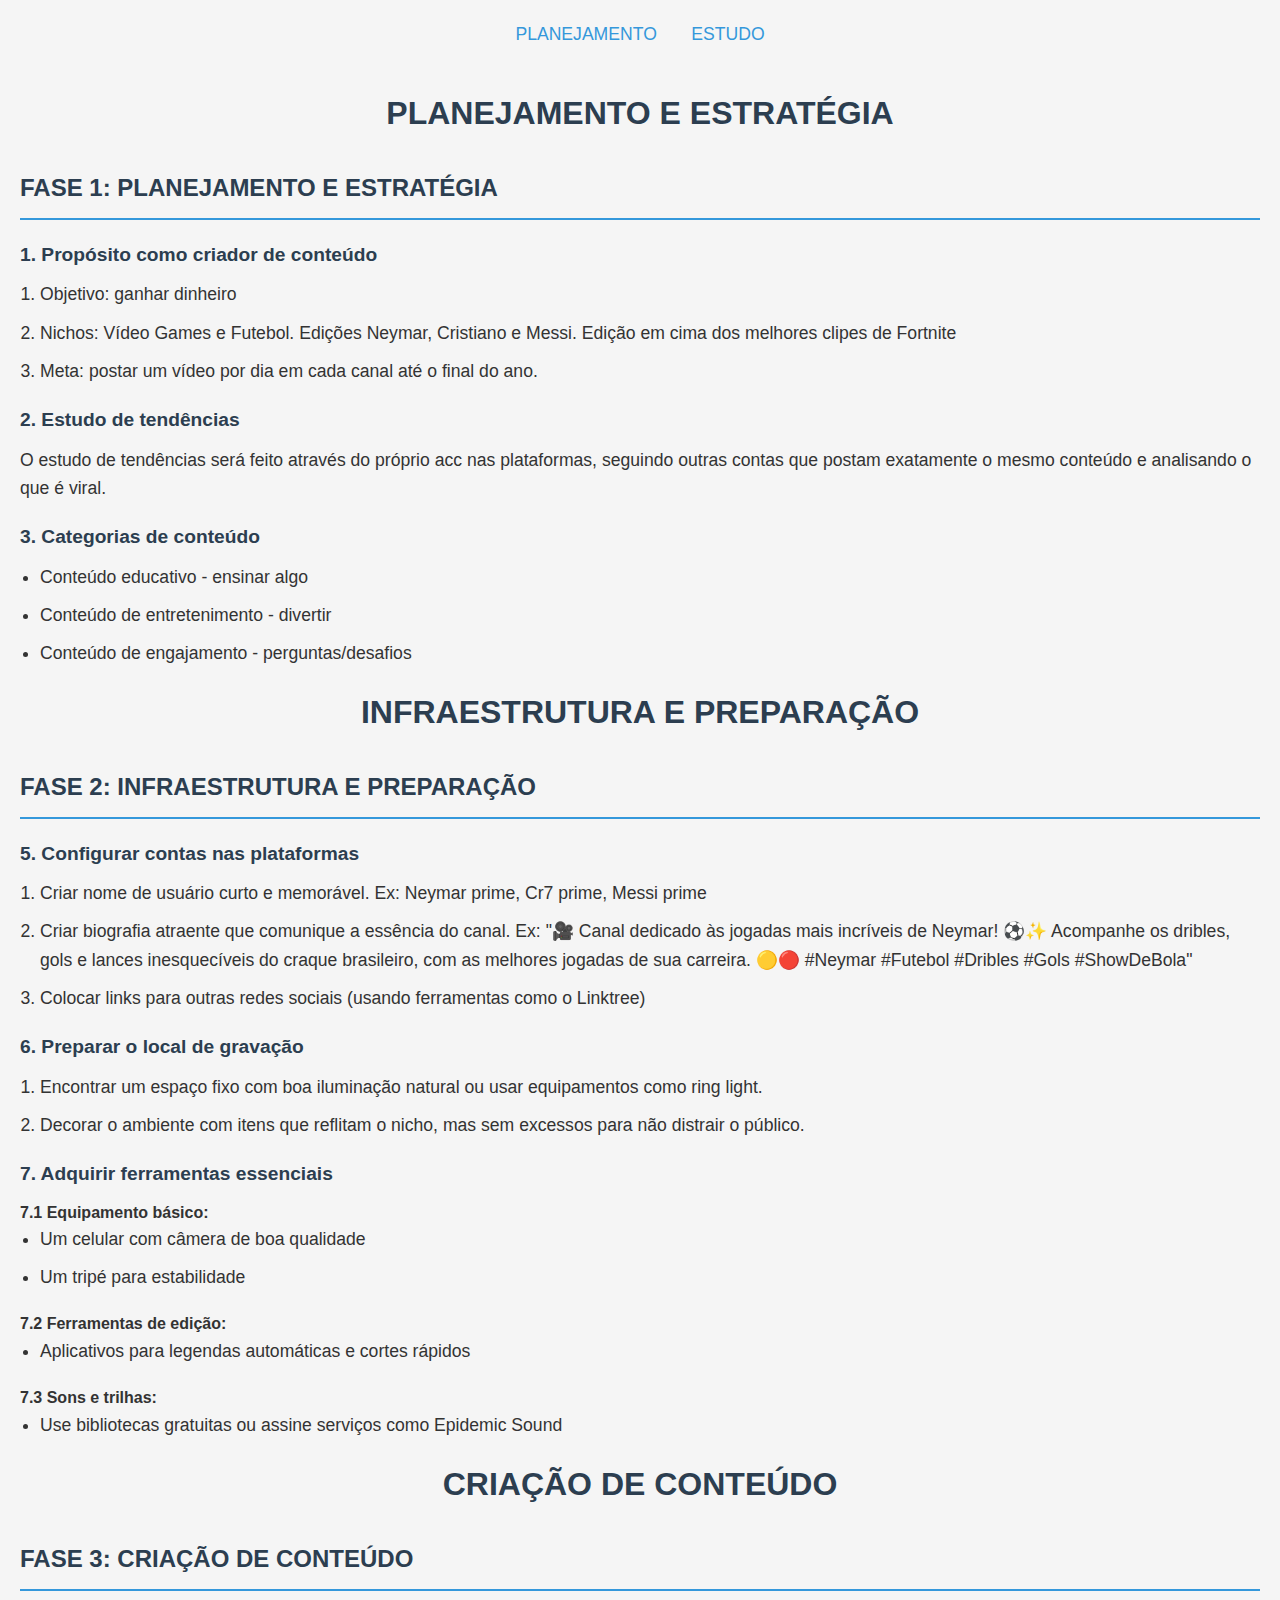
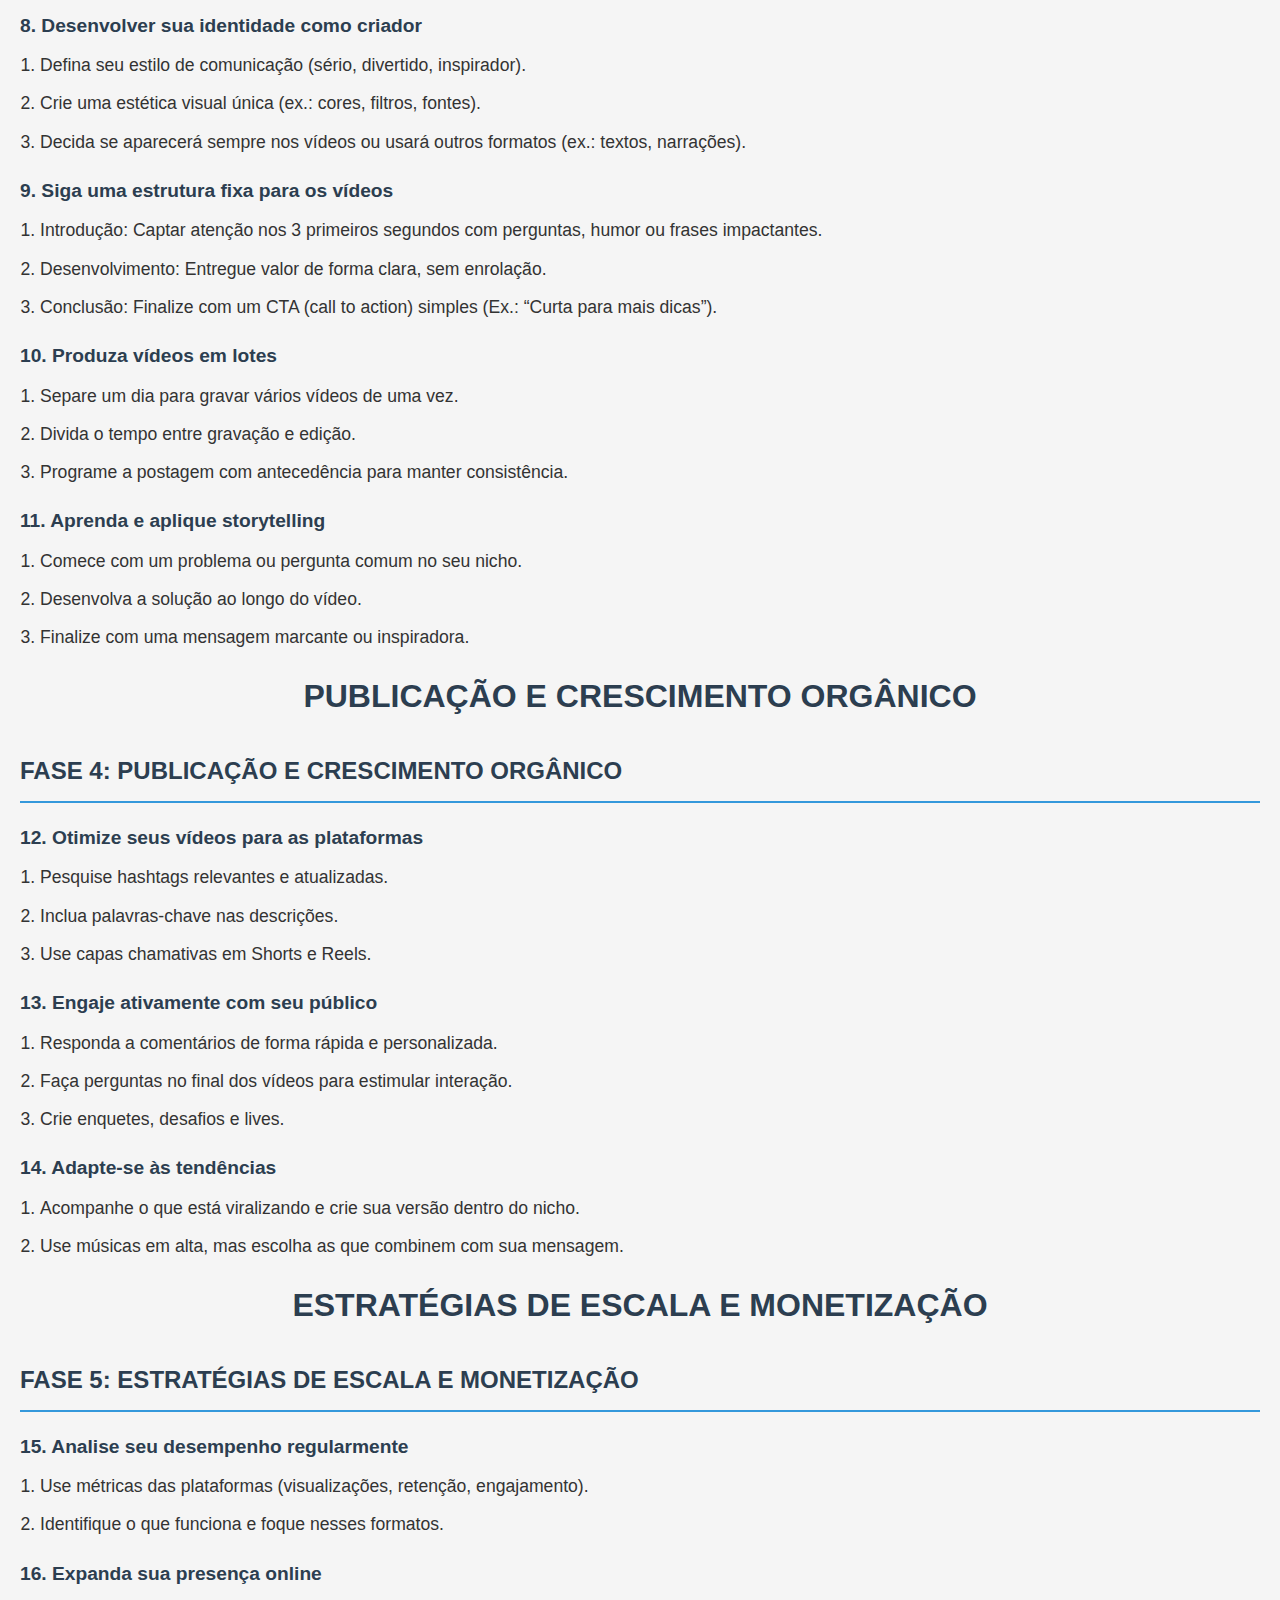
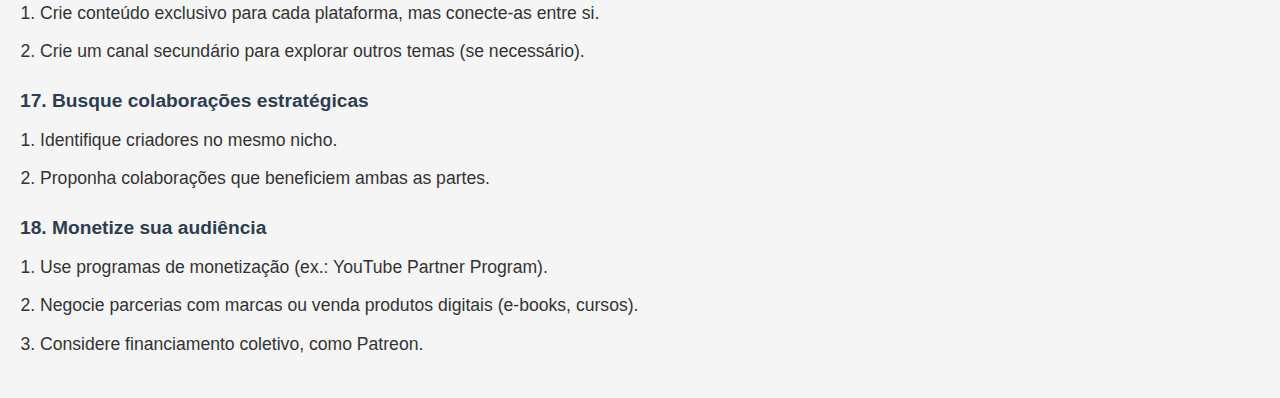
<file: index.html>
<!DOCTYPE html>
<html lang="pt-br">
<head>
    <meta charset="UTF-8">
    <meta name="viewport" content="width=device-width, initial-scale=1.0">
    <title>Planejamento e Estratégia</title>
    <link rel="stylesheet" href="estilo.css">
</head>
<body>
    <div id="principal"> <!-- início div principal-->
        <div id="menu"> <!-- início div menu-->
            <a href="index.html">PLANEJAMENTO</a>
            <a href="estudo.html">ESTUDO</a>
        </div> <!-- fim div menu-->
        
        <h1>PLANEJAMENTO E ESTRATÉGIA</h1>
        <h2>FASE 1: PLANEJAMENTO E ESTRATÉGIA</h2>
        
        <h3>1. Propósito como criador de conteúdo</h3>
        <ol>
            <li>Objetivo: ganhar dinheiro</li>
            <li>Nichos: Vídeo Games e Futebol. Edições Neymar, Cristiano e Messi. Edição em cima dos melhores clipes de Fortnite</li>
            <li>Meta: postar um vídeo por dia em cada canal até o final do ano.</li>
        </ol>
        
        <h3>2. Estudo de tendências</h3>
        <p>O estudo de tendências será feito através do próprio acc nas plataformas, seguindo outras contas que postam exatamente o mesmo conteúdo e analisando o que é viral.</p>

        <h3>3. Categorias de conteúdo</h3>
        <ul>
            <li>Conteúdo educativo - ensinar algo</li>
            <li>Conteúdo de entretenimento - divertir</li>
            <li>Conteúdo de engajamento - perguntas/desafios</li>
        </ul>
        
        <h1>INFRAESTRUTURA E PREPARAÇÃO</h1>
        <h2>FASE 2: INFRAESTRUTURA E PREPARAÇÃO</h2>
        
        <h3>5. Configurar contas nas plataformas</h3>
        <ol>
            <li>Criar nome de usuário curto e memorável. Ex: Neymar prime, Cr7 prime, Messi prime</li>
            <li>Criar biografia atraente que comunique a essência do canal. Ex: "🎥 Canal dedicado às jogadas mais incríveis de Neymar! ⚽✨ Acompanhe os dribles, gols e lances inesquecíveis do craque brasileiro, com as melhores jogadas de sua carreira. 🟡🔴 #Neymar #Futebol #Dribles #Gols #ShowDeBola"</li>
            <li>Colocar links para outras redes sociais (usando ferramentas como o Linktree)</li>
        </ol>
        
        <h3>6. Preparar o local de gravação</h3>
        <ol>
            <li>Encontrar um espaço fixo com boa iluminação natural ou usar equipamentos como ring light.</li>
            <li>Decorar o ambiente com itens que reflitam o nicho, mas sem excessos para não distrair o público.</li>
        </ol>
        
        <h3>7. Adquirir ferramentas essenciais</h3>
        <h4>7.1 Equipamento básico:</h4>
        <ul>
            <li>Um celular com câmera de boa qualidade</li>
            <li>Um tripé para estabilidade</li>
        </ul>
        
        <h4>7.2 Ferramentas de edição:</h4>
        <ul>
            <li>Aplicativos para legendas automáticas e cortes rápidos</li>
        </ul>
        
        <h4>7.3 Sons e trilhas:</h4>
        <ul>
            <li>Use bibliotecas gratuitas ou assine serviços como Epidemic Sound</li>
        </ul>

        <h1>CRIAÇÃO DE CONTEÚDO</h1>
        <h2>FASE 3: CRIAÇÃO DE CONTEÚDO</h2>
        
        <h3>8. Desenvolver sua identidade como criador</h3>
        <ol>
            <li>Defina seu estilo de comunicação (sério, divertido, inspirador).</li>
            <li>Crie uma estética visual única (ex.: cores, filtros, fontes).</li>
            <li>Decida se aparecerá sempre nos vídeos ou usará outros formatos (ex.: textos, narrações).</li>
        </ol>
        
        <h3>9. Siga uma estrutura fixa para os vídeos</h3>
        <ol>
            <li>Introdução: Captar atenção nos 3 primeiros segundos com perguntas, humor ou frases impactantes.</li>
            <li>Desenvolvimento: Entregue valor de forma clara, sem enrolação.</li>
            <li>Conclusão: Finalize com um CTA (call to action) simples (Ex.: “Curta para mais dicas”).</li>
        </ol>
        
        <h3>10. Produza vídeos em lotes</h3>
        <ol>
            <li>Separe um dia para gravar vários vídeos de uma vez.</li>
            <li>Divida o tempo entre gravação e edição.</li>
            <li>Programe a postagem com antecedência para manter consistência.</li>
        </ol>

        <h3>11. Aprenda e aplique storytelling</h3>
        <ol>
            <li>Comece com um problema ou pergunta comum no seu nicho.</li>
            <li>Desenvolva a solução ao longo do vídeo.</li>
            <li>Finalize com uma mensagem marcante ou inspiradora.</li>
        </ol>

        <h1>PUBLICAÇÃO E CRESCIMENTO ORGÂNICO</h1>
        <h2>FASE 4: PUBLICAÇÃO E CRESCIMENTO ORGÂNICO</h2>
        
        <h3>12. Otimize seus vídeos para as plataformas</h3>
        <ol>
            <li>Pesquise hashtags relevantes e atualizadas.</li>
            <li>Inclua palavras-chave nas descrições.</li>
            <li>Use capas chamativas em Shorts e Reels.</li>
        </ol>

        <h3>13. Engaje ativamente com seu público</h3>
        <ol>
            <li>Responda a comentários de forma rápida e personalizada.</li>
            <li>Faça perguntas no final dos vídeos para estimular interação.</li>
            <li>Crie enquetes, desafios e lives.</li>
        </ol>

        <h3>14. Adapte-se às tendências</h3>
        <ol>
            <li>Acompanhe o que está viralizando e crie sua versão dentro do nicho.</li>
            <li>Use músicas em alta, mas escolha as que combinem com sua mensagem.</li>
        </ol>

        <h1>ESTRATÉGIAS DE ESCALA E MONETIZAÇÃO</h1>
        <h2>FASE 5: ESTRATÉGIAS DE ESCALA E MONETIZAÇÃO</h2>
        
        <h3>15. Analise seu desempenho regularmente</h3>
        <ol>
            <li>Use métricas das plataformas (visualizações, retenção, engajamento).</li>
            <li>Identifique o que funciona e foque nesses formatos.</li>
        </ol>
        
        <h3>16. Expanda sua presença online</h3>
        <ol>
            <li>Crie conteúdo exclusivo para cada plataforma, mas conecte-as entre si.</li>
            <li>Crie um canal secundário para explorar outros temas (se necessário).</li>
        </ol>

        <h3>17. Busque colaborações estratégicas</h3>
        <ol>
            <li>Identifique criadores no mesmo nicho.</li>
            <li>Proponha colaborações que beneficiem ambas as partes.</li>
        </ol>

        <h3>18. Monetize sua audiência</h3>
        <ol>
            <li>Use programas de monetização (ex.: YouTube Partner Program).</li>
            <li>Negocie parcerias com marcas ou venda produtos digitais (e-books, cursos).</li>
            <li>Considere financiamento coletivo, como Patreon.</li>
        </ol>

    </div> <!-- fim div principal-->
</body>
</html>
</file>
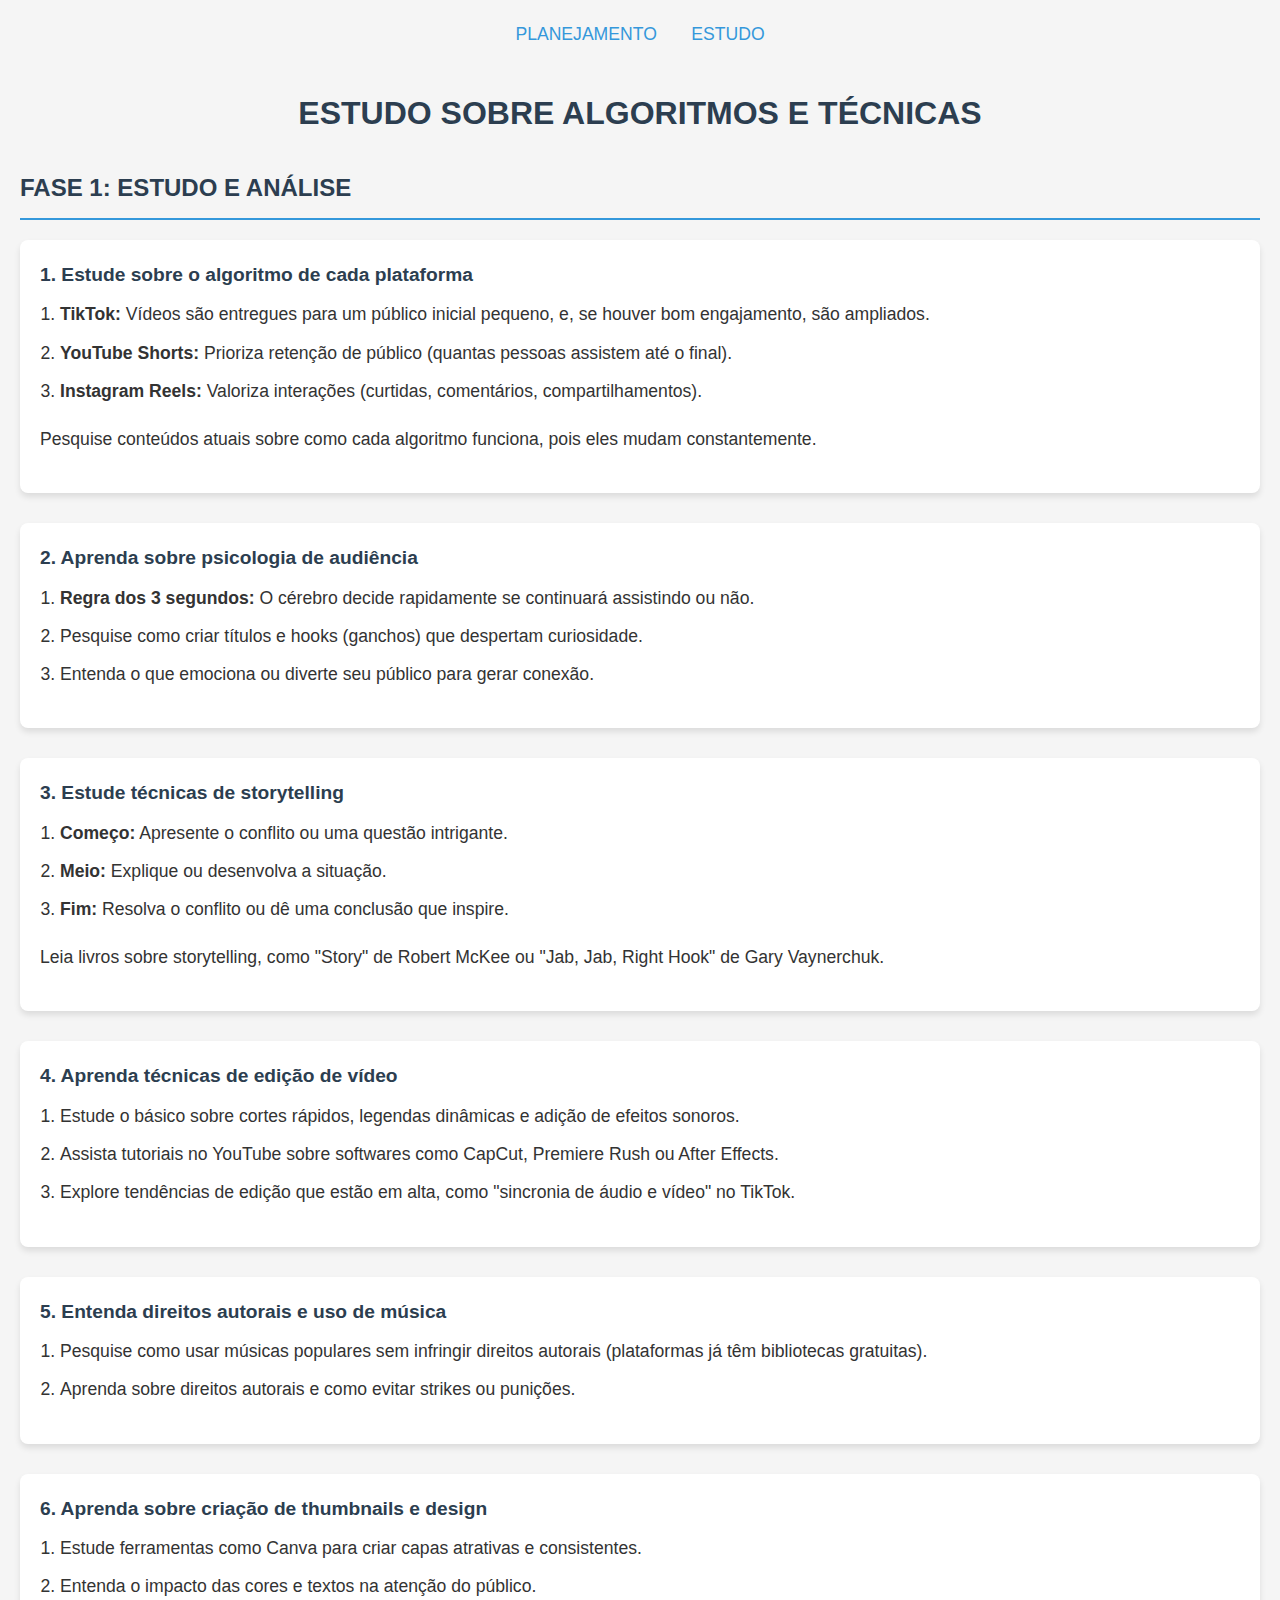
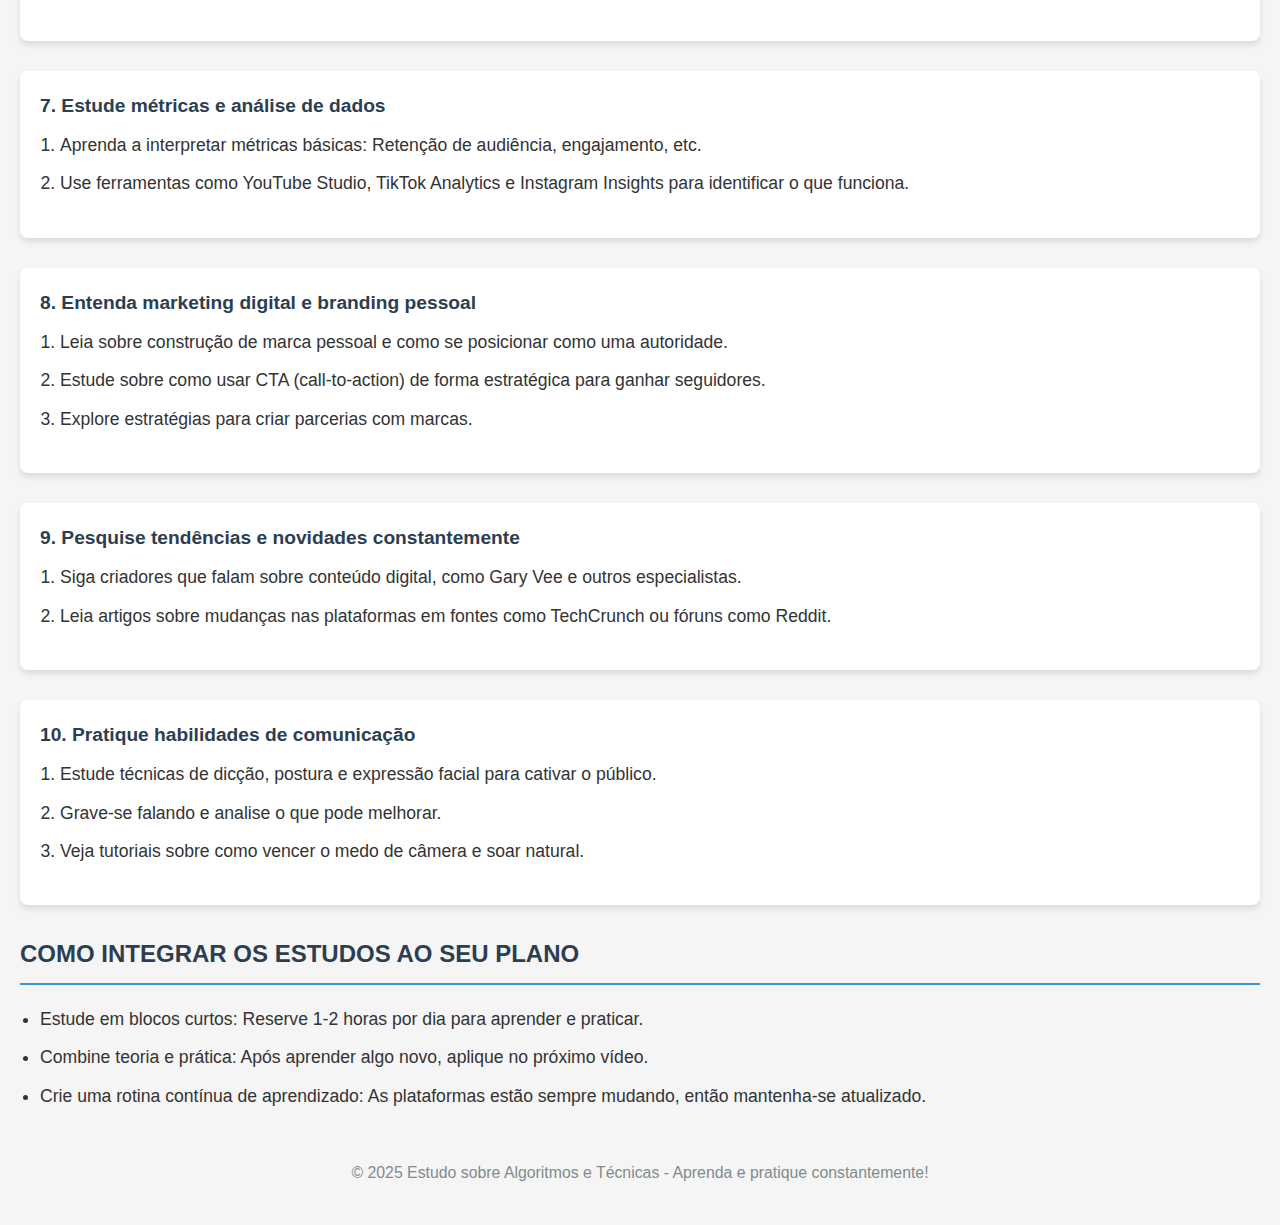
<file: estudo.html>
<!DOCTYPE html>
<html lang="pt-br">
<head>
    <meta charset="UTF-8">
    <meta name="viewport" content="width=device-width, initial-scale=1.0">
    <title>Estudo sobre Algoritmos e Técnicas</title>
    <link rel="stylesheet" href="estilo.css">
</head>
<body>

    <div id="principal"> <!-- início div principal-->
        <div id="menu"> <!-- início div menu-->
            <a href="index.html">PLANEJAMENTO</a>
            <a href="estudo.html">ESTUDO</a>
        </div> <!-- fim div menu-->
        
        <h1>ESTUDO SOBRE ALGORITMOS E TÉCNICAS</h1>
        <h2>FASE 1: ESTUDO E ANÁLISE</h2>
        
        <div class="section">
            <h3>1. Estude sobre o algoritmo de cada plataforma</h3>
            <ol>
                <li><strong>TikTok:</strong> Vídeos são entregues para um público inicial pequeno, e, se houver bom engajamento, são ampliados.</li>
                <li><strong>YouTube Shorts:</strong> Prioriza retenção de público (quantas pessoas assistem até o final).</li>
                <li><strong>Instagram Reels:</strong> Valoriza interações (curtidas, comentários, compartilhamentos).</li>
            </ol>
            <p>Pesquise conteúdos atuais sobre como cada algoritmo funciona, pois eles mudam constantemente.</p>
        </div>

        <div class="section">
            <h3>2. Aprenda sobre psicologia de audiência</h3>
            <ol>
                <li><strong>Regra dos 3 segundos:</strong> O cérebro decide rapidamente se continuará assistindo ou não.</li>
                <li>Pesquise como criar títulos e hooks (ganchos) que despertam curiosidade.</li>
                <li>Entenda o que emociona ou diverte seu público para gerar conexão.</li>
            </ol>
        </div>

        <div class="section">
            <h3>3. Estude técnicas de storytelling</h3>
            <ol>
                <li><strong>Começo:</strong> Apresente o conflito ou uma questão intrigante.</li>
                <li><strong>Meio:</strong> Explique ou desenvolva a situação.</li>
                <li><strong>Fim:</strong> Resolva o conflito ou dê uma conclusão que inspire.</li>
            </ol>
            <p>Leia livros sobre storytelling, como "Story" de Robert McKee ou "Jab, Jab, Right Hook" de Gary Vaynerchuk.</p>
        </div>

        <div class="section">
            <h3>4. Aprenda técnicas de edição de vídeo</h3>
            <ol>
                <li>Estude o básico sobre cortes rápidos, legendas dinâmicas e adição de efeitos sonoros.</li>
                <li>Assista tutoriais no YouTube sobre softwares como CapCut, Premiere Rush ou After Effects.</li>
                <li>Explore tendências de edição que estão em alta, como "sincronia de áudio e vídeo" no TikTok.</li>
            </ol>
        </div>

        <div class="section">
            <h3>5. Entenda direitos autorais e uso de música</h3>
            <ol>
                <li>Pesquise como usar músicas populares sem infringir direitos autorais (plataformas já têm bibliotecas gratuitas).</li>
                <li>Aprenda sobre direitos autorais e como evitar strikes ou punições.</li>
            </ol>
        </div>

        <div class="section">
            <h3>6. Aprenda sobre criação de thumbnails e design</h3>
            <ol>
                <li>Estude ferramentas como Canva para criar capas atrativas e consistentes.</li>
                <li>Entenda o impacto das cores e textos na atenção do público.</li>
            </ol>
        </div>

        <div class="section">
            <h3>7. Estude métricas e análise de dados</h3>
            <ol>
                <li>Aprenda a interpretar métricas básicas: Retenção de audiência, engajamento, etc.</li>
                <li>Use ferramentas como YouTube Studio, TikTok Analytics e Instagram Insights para identificar o que funciona.</li>
            </ol>
        </div>

        <div class="section">
            <h3>8. Entenda marketing digital e branding pessoal</h3>
            <ol>
                <li>Leia sobre construção de marca pessoal e como se posicionar como uma autoridade.</li>
                <li>Estude sobre como usar CTA (call-to-action) de forma estratégica para ganhar seguidores.</li>
                <li>Explore estratégias para criar parcerias com marcas.</li>
            </ol>
        </div>

        <div class="section">
            <h3>9. Pesquise tendências e novidades constantemente</h3>
            <ol>
                <li>Siga criadores que falam sobre conteúdo digital, como Gary Vee e outros especialistas.</li>
                <li>Leia artigos sobre mudanças nas plataformas em fontes como TechCrunch ou fóruns como Reddit.</li>
            </ol>
        </div>

        <div class="section">
            <h3>10. Pratique habilidades de comunicação</h3>
            <ol>
                <li>Estude técnicas de dicção, postura e expressão facial para cativar o público.</li>
                <li>Grave-se falando e analise o que pode melhorar.</li>
                <li>Veja tutoriais sobre como vencer o medo de câmera e soar natural.</li>
            </ol>
        </div>

        <h2>COMO INTEGRAR OS ESTUDOS AO SEU PLANO</h2>
        <ul>
            <li>Estude em blocos curtos: Reserve 1-2 horas por dia para aprender e praticar.</li>
            <li>Combine teoria e prática: Após aprender algo novo, aplique no próximo vídeo.</li>
            <li>Crie uma rotina contínua de aprendizado: As plataformas estão sempre mudando, então mantenha-se atualizado.</li>
        </ul>

        <footer>
            <p>© 2025 Estudo sobre Algoritmos e Técnicas - Aprenda e pratique constantemente!</p>
        </footer>
    </div> <!-- fim div principal-->
    
</body>
</html>
</file>
<file: estilo.css>
* {
    margin: 0;
    padding: 0;
    box-sizing: border-box;
    font-family: 'Arial', sans-serif;
}

/* Cor de fundo e estilo geral */
body {
    background-color: #f5f5f5;
    color: #333;
    line-height: 1.6;
    padding: 20px;
}

/* Estilo do cabeçalho */
h1, h2, h3 {
    font-family: 'Segoe UI', Tahoma, Geneva, Verdana, sans-serif;
    color: #2c3e50;
    margin-bottom: 15px;
}

h1 {
    font-size: 2em;
    text-align: center;
    margin-bottom: 30px;
}

h2 {
    font-size: 1.5em;
    border-bottom: 2px solid #3498db;
    padding-bottom: 10px;
    margin-bottom: 20px;
}

h3 {
    font-size: 1.2em;
    margin-bottom: 10px;
}

/* Menu superior */
#menu {
    text-align: center;
    margin-bottom: 40px;
}

#menu a {
    text-decoration: none;
    color: #3498db;
    font-size: 1.1em;
    margin: 0 15px;
}

#menu a:hover {
    color: #2980b9;
}

/* Estilo das listas */
ol, ul {
    margin-left: 20px;
    margin-bottom: 20px;
}

li {
    margin-bottom: 10px;
}

/* Estilo dos parágrafos */
p {
    margin-bottom: 20px;
    font-size: 1.1em;
}

/* Seções com fundo claro */
.section {
    background-color: #ffffff;
    border-radius: 8px;
    box-shadow: 0 4px 6px rgba(0, 0, 0, 0.1);
    padding: 20px;
    margin-bottom: 30px;
}

.section ul {
    list-style-type: square;
    color: #2c3e50;
}

/* Estilo dos itens das listas */
ol li, ul li {
    font-size: 1.1em;
}

/* Link de destaque */
a {
    color: #3498db;
    text-decoration: none;
}

a:hover {
    text-decoration: underline;
}

/* Footer */
footer {
    text-align: center;
    font-size: 0.9em;
    color: #7f8c8d;
    margin-top: 50px;
}
</file>
